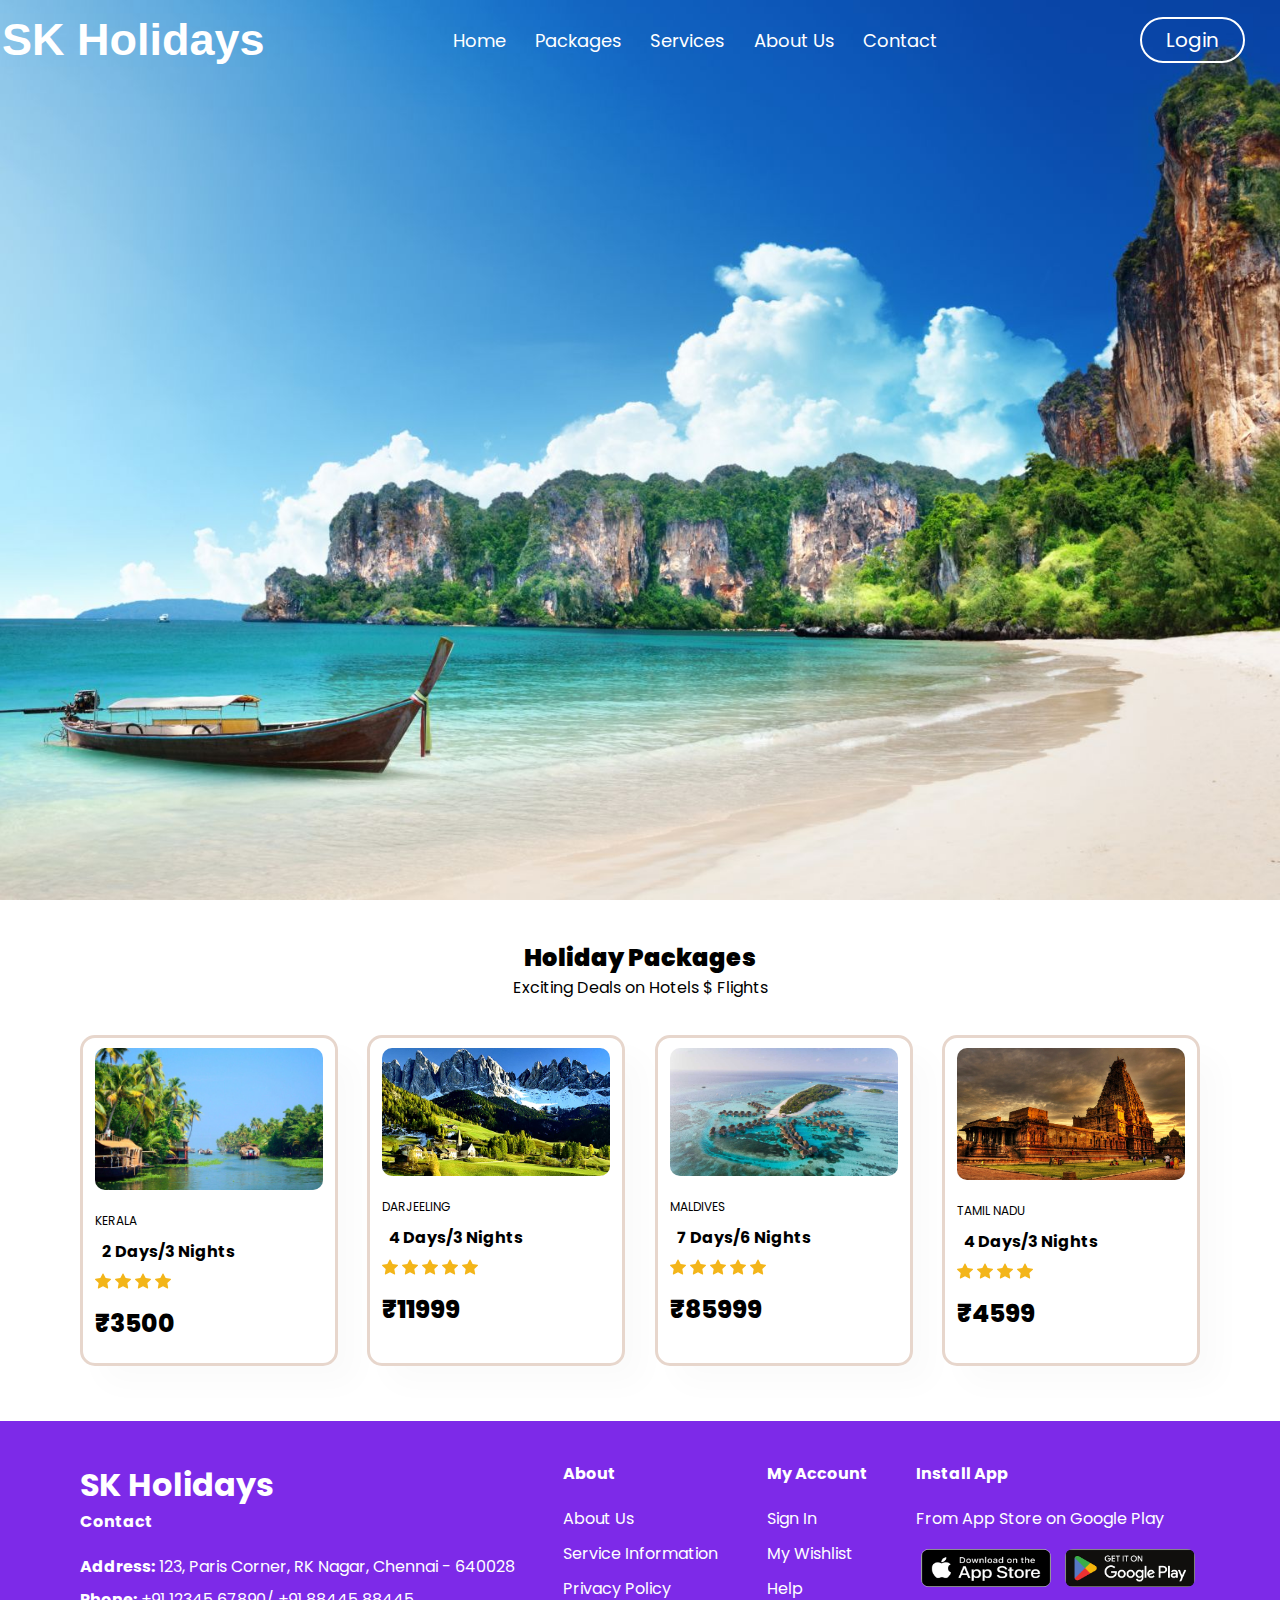
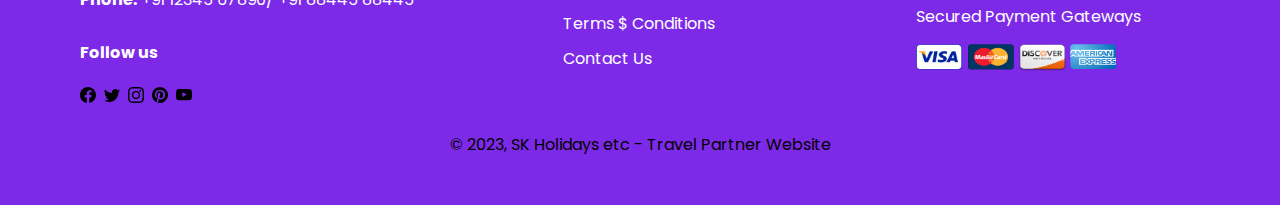
<file: index.html>
<!DOCTYPE html>
<!-- Coding by CodingLab || www.codinglabweb.com -->
<html lang="en">
  <head>
    <meta charset="UTF-8" />
    <meta http-equiv="X-UA-Compatible" content="IE=edge" />
    <meta name="viewport" content="width=device-width, initial-scale=1.0" />
    <title>SK Holidays</title>
    <link rel="stylesheet" href="style.css" />
    <!-- Unicons -->
    <link rel="stylesheet" href="https://unicons.iconscout.com/release/v4.0.0/css/line.css" />
  </head>
  <body>
    <!-- Header -->
    <header class="header">
      <nav class="nav">
        <a href="#" class="nav_logo">SK Holidays</a>

        <ul class="nav_items">
          <li class="nav_item">
            <a href="#" class="nav_link">Home</a>
            <a href="#" class="nav_link">Packages</a>
            <a href="#" class="nav_link">Services</a>
            <a href="#" class="nav_link">About Us</a>
            <a href="#" class="nav_link">Contact</a>
          </li>
        </ul>

        <button class="button" id="form-open">Login</button>
      </nav>
    </header>

    <!-- Home -->
    <section class="home">
      <div class="form_container">
        <i class="uil uil-times form_close"></i>
        <!-- Login From -->
        <div class="form login_form">
          <form action="#">
            <h2>Login</h2>

            <div class="input_box">
              <input type="email" placeholder="Enter your email" required />
              <i class="uil uil-envelope-alt email"></i>
            </div>
            <div class="input_box">
              <input type="password" placeholder="Enter your password" required />
              <i class="uil uil-lock password"></i>
              <i class="uil uil-eye-slash pw_hide"></i>
            </div>

            <div class="option_field">
              <span class="checkbox">
                <input type="checkbox" id="check" />
                <label for="check">Remember me</label>
              </span>
              <a href="#" class="forgot_pw">Forgot password?</a>
            </div>

            <button class="button">Login Now</button>

            <div class="login_signup">Don't have an account? <a href="#" id="signup">Signup</a></div>
          </form>
        </div>

        <!-- Signup From -->
        <div class="form signup_form">
          <form action="#">
            <h2>Signup</h2>

            <div class="input_box">
              <input type="email" placeholder="Enter your email" required />
              <i class="uil uil-envelope-alt email"></i>
            </div>
            <div class="input_box">
              <input type="password" placeholder="Create password" required />
              <i class="uil uil-lock password"></i>
              <i class="uil uil-eye-slash pw_hide"></i>
            </div>
            <div class="input_box">
              <input type="password" placeholder="Confirm password" required />
              <i class="uil uil-lock password"></i>
              <i class="uil uil-eye-slash pw_hide"></i>
            </div>

            <button class="button">Signup Now</button>

            <div class="login_signup">Already have an account? <a href="#" id="login">Login</a></div>
          </form>
        </div>
      </div>
    </section>

    <section id="pdtvivo" class="section-p1">
      <h2><b>Holiday Packages</b></h2>
      <p>Exciting Deals on Hotels $ Flights</p>
      <div class="pro-container">
          <div class="pro">
              <img src="kerala.jpg" alt="">
              <div class="des">
                  <span>KERALA</span>
                  <h5>2 Days/3 Nights</h5>
                  <div class="star">
                      <svg xmlns="http://www.w3.org/2000/svg" width="16" height="16" fill="currentColor" class="bi bi-star-fill" viewBox="0 0 16 16">
                          <path d="M3.612 15.443c-.386.198-.824-.149-.746-.592l.83-4.73L.173 6.765c-.329-.314-.158-.888.283-.95l4.898-.696L7.538.792c.197-.39.73-.39.927 0l2.184 4.327 4.898.696c.441.062.612.636.282.95l-3.522 3.356.83 4.73c.078.443-.36.79-.746.592L8 13.187l-4.389 2.256z"/>
                      </svg>
                      <svg xmlns="http://www.w3.org/2000/svg" width="16" height="16" fill="currentColor" class="bi bi-star-fill" viewBox="0 0 16 16">
                          <path d="M3.612 15.443c-.386.198-.824-.149-.746-.592l.83-4.73L.173 6.765c-.329-.314-.158-.888.283-.95l4.898-.696L7.538.792c.197-.39.73-.39.927 0l2.184 4.327 4.898.696c.441.062.612.636.282.95l-3.522 3.356.83 4.73c.078.443-.36.79-.746.592L8 13.187l-4.389 2.256z"/>
                      </svg>
                      <svg xmlns="http://www.w3.org/2000/svg" width="16" height="16" fill="currentColor" class="bi bi-star-fill" viewBox="0 0 16 16">
                          <path d="M3.612 15.443c-.386.198-.824-.149-.746-.592l.83-4.73L.173 6.765c-.329-.314-.158-.888.283-.95l4.898-.696L7.538.792c.197-.39.73-.39.927 0l2.184 4.327 4.898.696c.441.062.612.636.282.95l-3.522 3.356.83 4.73c.078.443-.36.79-.746.592L8 13.187l-4.389 2.256z"/>
                      </svg>
                      <svg xmlns="http://www.w3.org/2000/svg" width="16" height="16" fill="currentColor" class="bi bi-star-fill" viewBox="0 0 16 16">
                          <path d="M3.612 15.443c-.386.198-.824-.149-.746-.592l.83-4.73L.173 6.765c-.329-.314-.158-.888.283-.95l4.898-.696L7.538.792c.197-.39.73-.39.927 0l2.184 4.327 4.898.696c.441.062.612.636.282.95l-3.522 3.356.83 4.73c.078.443-.36.79-.746.592L8 13.187l-4.389 2.256z"/>
                      </svg>
                  </div>
                  <h4>₹3500</h4>
              </div>
          </div>
          <div class="pro">
              <img src="Darjeeling.jpg" alt="">
              <div class="des">
                  <span>DARJEELING</span>
                  <h5>4 Days/3 Nights </h5>
                  <div class="star">
                      <svg xmlns="http://www.w3.org/2000/svg" width="16" height="16" fill="currentColor" class="bi bi-star-fill" viewBox="0 0 16 16">
                          <path d="M3.612 15.443c-.386.198-.824-.149-.746-.592l.83-4.73L.173 6.765c-.329-.314-.158-.888.283-.95l4.898-.696L7.538.792c.197-.39.73-.39.927 0l2.184 4.327 4.898.696c.441.062.612.636.282.95l-3.522 3.356.83 4.73c.078.443-.36.79-.746.592L8 13.187l-4.389 2.256z"/>
                      </svg>
                      <svg xmlns="http://www.w3.org/2000/svg" width="16" height="16" fill="currentColor" class="bi bi-star-fill" viewBox="0 0 16 16">
                          <path d="M3.612 15.443c-.386.198-.824-.149-.746-.592l.83-4.73L.173 6.765c-.329-.314-.158-.888.283-.95l4.898-.696L7.538.792c.197-.39.73-.39.927 0l2.184 4.327 4.898.696c.441.062.612.636.282.95l-3.522 3.356.83 4.73c.078.443-.36.79-.746.592L8 13.187l-4.389 2.256z"/>
                      </svg>
                      <svg xmlns="http://www.w3.org/2000/svg" width="16" height="16" fill="currentColor" class="bi bi-star-fill" viewBox="0 0 16 16">
                          <path d="M3.612 15.443c-.386.198-.824-.149-.746-.592l.83-4.73L.173 6.765c-.329-.314-.158-.888.283-.95l4.898-.696L7.538.792c.197-.39.73-.39.927 0l2.184 4.327 4.898.696c.441.062.612.636.282.95l-3.522 3.356.83 4.73c.078.443-.36.79-.746.592L8 13.187l-4.389 2.256z"/>
                      </svg>
                      <svg xmlns="http://www.w3.org/2000/svg" width="16" height="16" fill="currentColor" class="bi bi-star-fill" viewBox="0 0 16 16">
                          <path d="M3.612 15.443c-.386.198-.824-.149-.746-.592l.83-4.73L.173 6.765c-.329-.314-.158-.888.283-.95l4.898-.696L7.538.792c.197-.39.73-.39.927 0l2.184 4.327 4.898.696c.441.062.612.636.282.95l-3.522 3.356.83 4.73c.078.443-.36.79-.746.592L8 13.187l-4.389 2.256z"/>
                      </svg>
                      <svg xmlns="http://www.w3.org/2000/svg" width="16" height="16" fill="currentColor" class="bi bi-star-fill" viewBox="0 0 16 16">
                          <path d="M3.612 15.443c-.386.198-.824-.149-.746-.592l.83-4.73L.173 6.765c-.329-.314-.158-.888.283-.95l4.898-.696L7.538.792c.197-.39.73-.39.927 0l2.184 4.327 4.898.696c.441.062.612.636.282.95l-3.522 3.356.83 4.73c.078.443-.36.79-.746.592L8 13.187l-4.389 2.256z"/>
                      </svg>
                  </div>
                  <h4>₹11999</h4>
              </div>
          </div>
          <div class="pro">
              <img src="MALDIVES.jpg" alt="">
              <div class="des">
                  <span>MALDIVES</span>
                  <h5>7 Days/6 Nights</h5>
                  <div class="star">
                      <svg xmlns="http://www.w3.org/2000/svg" width="16" height="16" fill="currentColor" class="bi bi-star-fill" viewBox="0 0 16 16">
                          <path d="M3.612 15.443c-.386.198-.824-.149-.746-.592l.83-4.73L.173 6.765c-.329-.314-.158-.888.283-.95l4.898-.696L7.538.792c.197-.39.73-.39.927 0l2.184 4.327 4.898.696c.441.062.612.636.282.95l-3.522 3.356.83 4.73c.078.443-.36.79-.746.592L8 13.187l-4.389 2.256z"/>
                      </svg>
                      <svg xmlns="http://www.w3.org/2000/svg" width="16" height="16" fill="currentColor" class="bi bi-star-fill" viewBox="0 0 16 16">
                          <path d="M3.612 15.443c-.386.198-.824-.149-.746-.592l.83-4.73L.173 6.765c-.329-.314-.158-.888.283-.95l4.898-.696L7.538.792c.197-.39.73-.39.927 0l2.184 4.327 4.898.696c.441.062.612.636.282.95l-3.522 3.356.83 4.73c.078.443-.36.79-.746.592L8 13.187l-4.389 2.256z"/>
                      </svg>
                      <svg xmlns="http://www.w3.org/2000/svg" width="16" height="16" fill="currentColor" class="bi bi-star-fill" viewBox="0 0 16 16">
                          <path d="M3.612 15.443c-.386.198-.824-.149-.746-.592l.83-4.73L.173 6.765c-.329-.314-.158-.888.283-.95l4.898-.696L7.538.792c.197-.39.73-.39.927 0l2.184 4.327 4.898.696c.441.062.612.636.282.95l-3.522 3.356.83 4.73c.078.443-.36.79-.746.592L8 13.187l-4.389 2.256z"/>
                      </svg>
                      <svg xmlns="http://www.w3.org/2000/svg" width="16" height="16" fill="currentColor" class="bi bi-star-fill" viewBox="0 0 16 16">
                          <path d="M3.612 15.443c-.386.198-.824-.149-.746-.592l.83-4.73L.173 6.765c-.329-.314-.158-.888.283-.95l4.898-.696L7.538.792c.197-.39.73-.39.927 0l2.184 4.327 4.898.696c.441.062.612.636.282.95l-3.522 3.356.83 4.73c.078.443-.36.79-.746.592L8 13.187l-4.389 2.256z"/>
                      </svg>
                      <svg xmlns="http://www.w3.org/2000/svg" width="16" height="16" fill="currentColor" class="bi bi-star-fill" viewBox="0 0 16 16">
                          <path d="M3.612 15.443c-.386.198-.824-.149-.746-.592l.83-4.73L.173 6.765c-.329-.314-.158-.888.283-.95l4.898-.696L7.538.792c.197-.39.73-.39.927 0l2.184 4.327 4.898.696c.441.062.612.636.282.95l-3.522 3.356.83 4.73c.078.443-.36.79-.746.592L8 13.187l-4.389 2.256z"/>
                      </svg>
                  </div>
                  <h4>₹85999</h4>
              </div>
          </div>
          <div class="pro">
              <img src="tn.jpg" alt="">
              <div class="des">
                  <span>TAMIL NADU</span>
                  <h5>4 Days/3 Nights</h5>
                  <div class="star">
                      <svg xmlns="http://www.w3.org/2000/svg" width="16" height="16" fill="currentColor" class="bi bi-star-fill" viewBox="0 0 16 16">
                          <path d="M3.612 15.443c-.386.198-.824-.149-.746-.592l.83-4.73L.173 6.765c-.329-.314-.158-.888.283-.95l4.898-.696L7.538.792c.197-.39.73-.39.927 0l2.184 4.327 4.898.696c.441.062.612.636.282.95l-3.522 3.356.83 4.73c.078.443-.36.79-.746.592L8 13.187l-4.389 2.256z"/>
                      </svg>
                      <svg xmlns="http://www.w3.org/2000/svg" width="16" height="16" fill="currentColor" class="bi bi-star-fill" viewBox="0 0 16 16">
                          <path d="M3.612 15.443c-.386.198-.824-.149-.746-.592l.83-4.73L.173 6.765c-.329-.314-.158-.888.283-.95l4.898-.696L7.538.792c.197-.39.73-.39.927 0l2.184 4.327 4.898.696c.441.062.612.636.282.95l-3.522 3.356.83 4.73c.078.443-.36.79-.746.592L8 13.187l-4.389 2.256z"/>
                      </svg>
                      <svg xmlns="http://www.w3.org/2000/svg" width="16" height="16" fill="currentColor" class="bi bi-star-fill" viewBox="0 0 16 16">
                          <path d="M3.612 15.443c-.386.198-.824-.149-.746-.592l.83-4.73L.173 6.765c-.329-.314-.158-.888.283-.95l4.898-.696L7.538.792c.197-.39.73-.39.927 0l2.184 4.327 4.898.696c.441.062.612.636.282.95l-3.522 3.356.83 4.73c.078.443-.36.79-.746.592L8 13.187l-4.389 2.256z"/>
                      </svg>
                      <svg xmlns="http://www.w3.org/2000/svg" width="16" height="16" fill="currentColor" class="bi bi-star-fill" viewBox="0 0 16 16">
                          <path d="M3.612 15.443c-.386.198-.824-.149-.746-.592l.83-4.73L.173 6.765c-.329-.314-.158-.888.283-.95l4.898-.696L7.538.792c.197-.39.73-.39.927 0l2.184 4.327 4.898.696c.441.062.612.636.282.95l-3.522 3.356.83 4.73c.078.443-.36.79-.746.592L8 13.187l-4.389 2.256z"/>
                      </svg>
                  </div>
                  <h4>₹4599</h4>
              </div>
          </div>
      </div>
  </section>

  <footer class="section-p1">
    <div class="col">
      <h1>SK Holidays</h1>
        <h4>Contact</h4>
        <p><strong>Address:</strong> 123, Paris Corner, RK Nagar, Chennai - 640028</p>
        <p><strong>Phone:</strong> +91 12345 67890/ +91 88445 88445</p>
        <div class="follow">
            <h4>Follow us</h4>
            <div class="icon">
                <svg xmlns="http://www.w3.org/2000/svg" width="20" height="20" fill="currentColor" class="bi bi-facebook" viewBox="0 0 16 16">
                <path d="M16 8.049c0-4.446-3.582-8.05-8-8.05C3.58 0-.002 3.603-.002 8.05c0 4.017 2.926 7.347 6.75 7.951v-5.625h-2.03V8.05H6.75V6.275c0-2.017 1.195-3.131 3.022-3.131.876 0 1.791.157 1.791.157v1.98h-1.009c-.993 0-1.303.621-1.303 1.258v1.51h2.218l-.354 2.326H9.25V16c3.824-.604 6.75-3.934 6.75-7.951z"/>
                </svg>
                <svg xmlns="http://www.w3.org/2000/svg" width="20" height="20" fill="currentColor" class="bi bi-twitter" viewBox="0 0 16 16">
                <path d="M5.026 15c6.038 0 9.341-5.003 9.341-9.334 0-.14 0-.282-.006-.422A6.685 6.685 0 0 0 16 3.542a6.658 6.658 0 0 1-1.889.518 3.301 3.301 0 0 0 1.447-1.817 6.533 6.533 0 0 1-2.087.793A3.286 3.286 0 0 0 7.875 6.03a9.325 9.325 0 0 1-6.767-3.429 3.289 3.289 0 0 0 1.018 4.382A3.323 3.323 0 0 1 .64 6.575v.045a3.288 3.288 0 0 0 2.632 3.218 3.203 3.203 0 0 1-.865.115 3.23 3.23 0 0 1-.614-.057 3.283 3.283 0 0 0 3.067 2.277A6.588 6.588 0 0 1 .78 13.58a6.32 6.32 0 0 1-.78-.045A9.344 9.344 0 0 0 5.026 15z"/>
                </svg>
                <svg xmlns="http://www.w3.org/2000/svg" width="20" height="20" fill="currentColor" class="bi bi-instagram" viewBox="0 0 16 16">
                <path d="M8 0C5.829 0 5.556.01 4.703.048 3.85.088 3.269.222 2.76.42a3.917 3.917 0 0 0-1.417.923A3.927 3.927 0 0 0 .42 2.76C.222 3.268.087 3.85.048 4.7.01 5.555 0 5.827 0 8.001c0 2.172.01 2.444.048 3.297.04.852.174 1.433.372 1.942.205.526.478.972.923 1.417.444.445.89.719 1.416.923.51.198 1.09.333 1.942.372C5.555 15.99 5.827 16 8 16s2.444-.01 3.298-.048c.851-.04 1.434-.174 1.943-.372a3.916 3.916 0 0 0 1.416-.923c.445-.445.718-.891.923-1.417.197-.509.332-1.09.372-1.942C15.99 10.445 16 10.173 16 8s-.01-2.445-.048-3.299c-.04-.851-.175-1.433-.372-1.941a3.926 3.926 0 0 0-.923-1.417A3.911 3.911 0 0 0 13.24.42c-.51-.198-1.092-.333-1.943-.372C10.443.01 10.172 0 7.998 0h.003zm-.717 1.442h.718c2.136 0 2.389.007 3.232.046.78.035 1.204.166 1.486.275.373.145.64.319.92.599.28.28.453.546.598.92.11.281.24.705.275 1.485.039.843.047 1.096.047 3.231s-.008 2.389-.047 3.232c-.035.78-.166 1.203-.275 1.485a2.47 2.47 0 0 1-.599.919c-.28.28-.546.453-.92.598-.28.11-.704.24-1.485.276-.843.038-1.096.047-3.232.047s-2.39-.009-3.233-.047c-.78-.036-1.203-.166-1.485-.276a2.478 2.478 0 0 1-.92-.598 2.48 2.48 0 0 1-.6-.92c-.109-.281-.24-.705-.275-1.485-.038-.843-.046-1.096-.046-3.233 0-2.136.008-2.388.046-3.231.036-.78.166-1.204.276-1.486.145-.373.319-.64.599-.92.28-.28.546-.453.92-.598.282-.11.705-.24 1.485-.276.738-.034 1.024-.044 2.515-.045v.002zm4.988 1.328a.96.96 0 1 0 0 1.92.96.96 0 0 0 0-1.92zm-4.27 1.122a4.109 4.109 0 1 0 0 8.217 4.109 4.109 0 0 0 0-8.217zm0 1.441a2.667 2.667 0 1 1 0 5.334 2.667 2.667 0 0 1 0-5.334z"/>
                </svg>
                <svg xmlns="http://www.w3.org/2000/svg" width="20" height="20" fill="currentColor" class="bi bi-pinterest" viewBox="0 0 16 16">
                <path d="M8 0a8 8 0 0 0-2.915 15.452c-.07-.633-.134-1.606.027-2.297.146-.625.938-3.977.938-3.977s-.239-.479-.239-1.187c0-1.113.645-1.943 1.448-1.943.682 0 1.012.512 1.012 1.127 0 .686-.437 1.712-.663 2.663-.188.796.4 1.446 1.185 1.446 1.422 0 2.515-1.5 2.515-3.664 0-1.915-1.377-3.254-3.342-3.254-2.276 0-3.612 1.707-3.612 3.471 0 .688.265 1.425.595 1.826a.24.24 0 0 1 .056.23c-.061.252-.196.796-.222.907-.035.146-.116.177-.268.107-1-.465-1.624-1.926-1.624-3.1 0-2.523 1.834-4.84 5.286-4.84 2.775 0 4.932 1.977 4.932 4.62 0 2.757-1.739 4.976-4.151 4.976-.811 0-1.573-.421-1.834-.919l-.498 1.902c-.181.695-.669 1.566-.995 2.097A8 8 0 1 0 8 0z"/>
                </svg>
                <svg xmlns="http://www.w3.org/2000/svg" width="20" height="20" fill="currentColor" class="bi bi-youtube" viewBox="0 0 16 16">
                <path d="M8.051 1.999h.089c.822.003 4.987.033 6.11.335a2.01 2.01 0 0 1 1.415 1.42c.101.38.172.883.22 1.402l.01.104.022.26.008.104c.065.914.073 1.77.074 1.957v.075c-.001.194-.01 1.108-.082 2.06l-.008.105-.009.104c-.05.572-.124 1.14-.235 1.558a2.007 2.007 0 0 1-1.415 1.42c-1.16.312-5.569.334-6.18.335h-.142c-.309 0-1.587-.006-2.927-.052l-.17-.006-.087-.004-.171-.007-.171-.007c-1.11-.049-2.167-.128-2.654-.26a2.007 2.007 0 0 1-1.415-1.419c-.111-.417-.185-.986-.235-1.558L.09 9.82l-.008-.104A31.4 31.4 0 0 1 0 7.68v-.123c.002-.215.01-.958.064-1.778l.007-.103.003-.052.008-.104.022-.26.01-.104c.048-.519.119-1.023.22-1.402a2.007 2.007 0 0 1 1.415-1.42c.487-.13 1.544-.21 2.654-.26l.17-.007.172-.006.086-.003.171-.007A99.788 99.788 0 0 1 7.858 2h.193zM6.4 5.209v4.818l4.157-2.408L6.4 5.209z"/>
                </svg>
            </div>
        </div>
    </div>
  
    <div class="col">
        <h4>About</h4>
        <a href="#">About Us</a>
        <a href="#">Service Information</a>
        <a href="#">Privacy Policy</a>
        <a href="#">Terms $ Conditions</a>
        <a href="#">Contact Us</a>
    </div>
  
    <div class="col">
        <h4>My Account</h4>
        <a href="signin.html">Sign In</a>
        <a href="#">My Wishlist</a>
        <a href="#">Help</a>
    </div>
  
    <div class="col install">
        <h4>Install App</h4>
        <p>From App Store on Google Play</p>
        <div class="row">
            <img src="payas2.png" alt="" width="130" height="38">
            <img src="paygp2.png" alt="" width="130" height="38">
        </div>
        <p>Secured Payment Gateways</p>
        <img src="pngegg2.png" alt="" width="200" height="40">
    </div>
  
    <div class="copyright">
        <p>© 2023, SK Holidays etc - Travel Partner Website</p>
    </div>
  </footer>


    <script src="script.js"></script>
  </body>
</html>
</file>
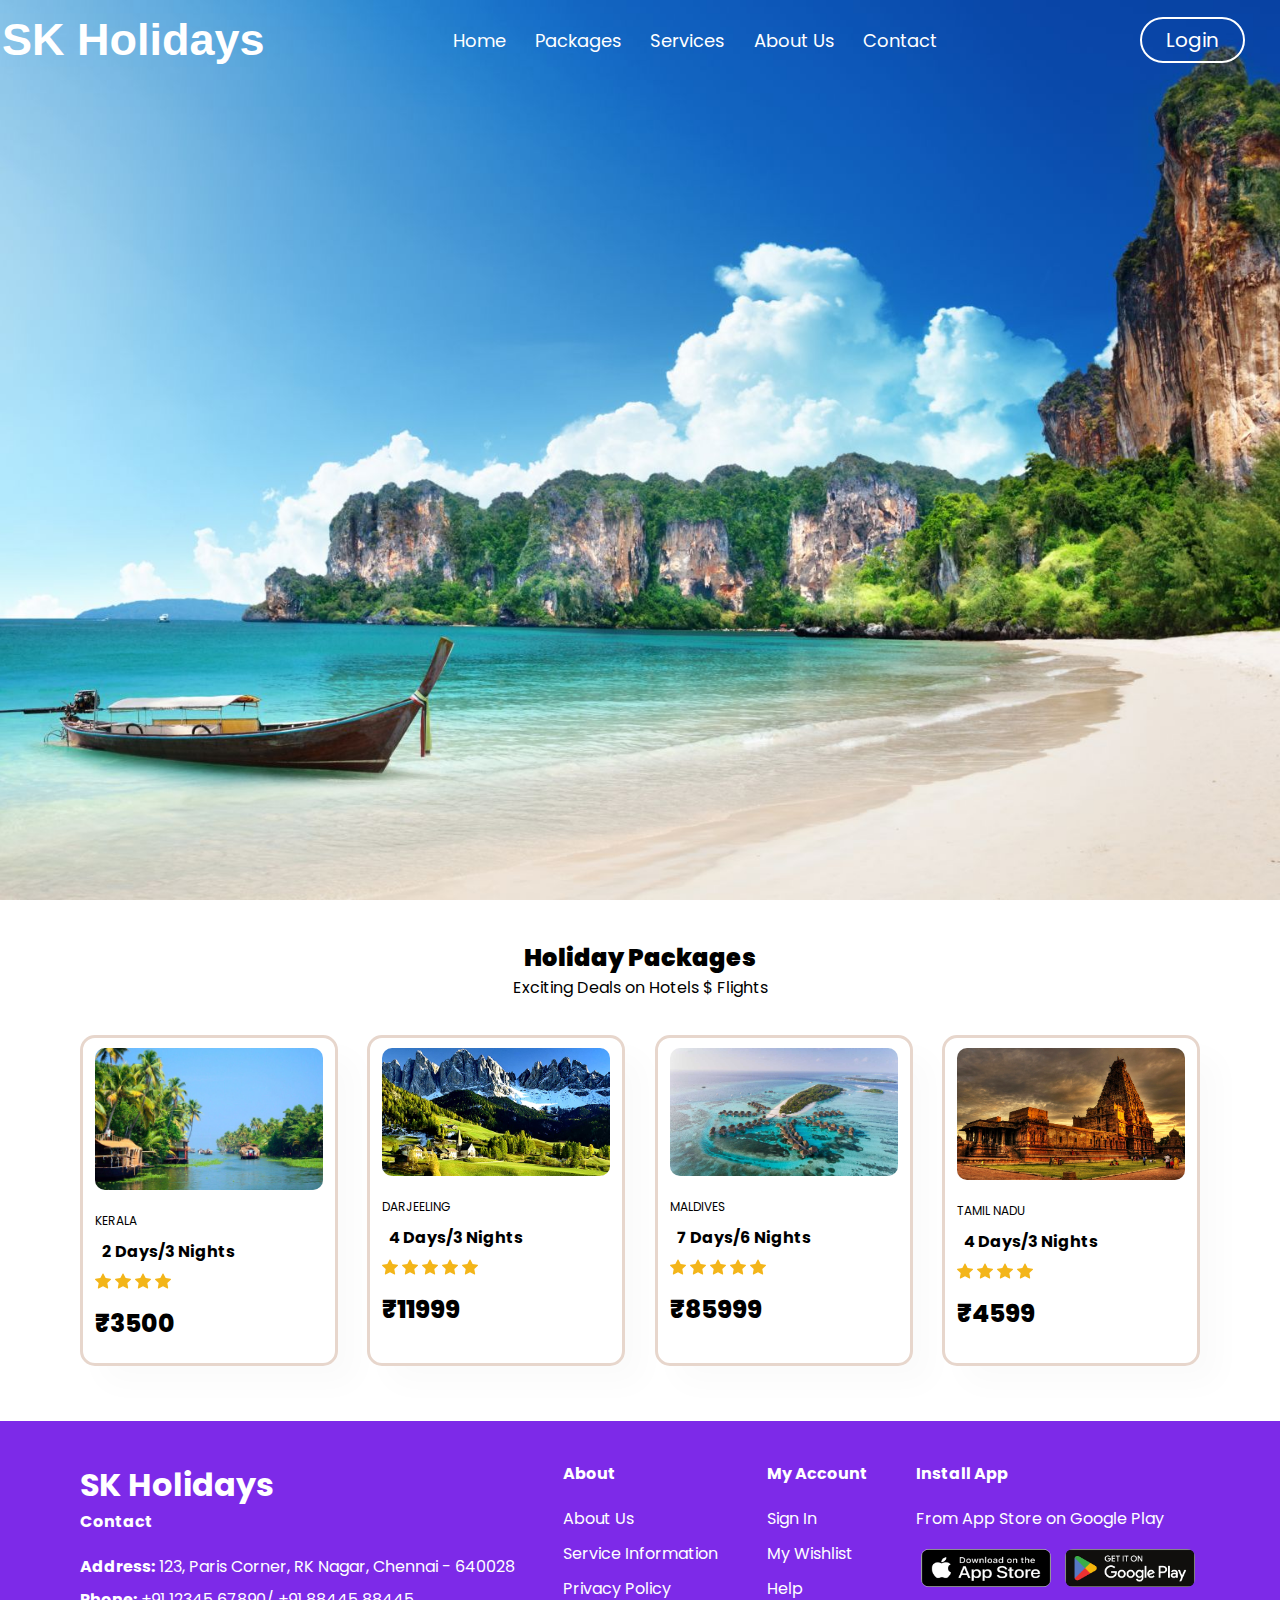
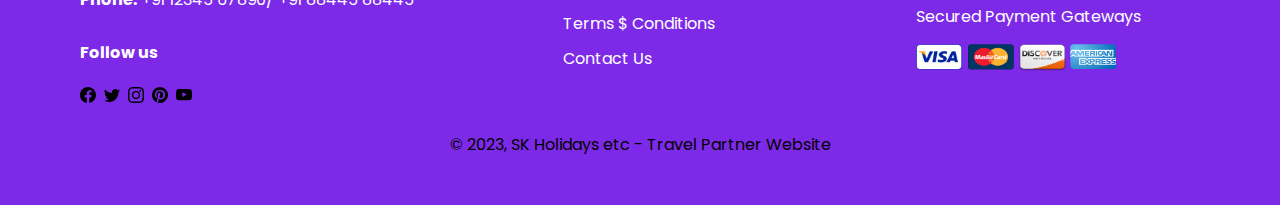
<file: Kaviya.html>
<!DOCTYPE html>
<!-- Coding by CodingLab || www.codinglabweb.com -->
<html lang="en">
  <head>
    <meta charset="UTF-8" />
    <meta http-equiv="X-UA-Compatible" content="IE=edge" />
    <meta name="viewport" content="width=device-width, initial-scale=1.0" />
    <title>SK Holidays</title>
    <link rel="stylesheet" href="kaviya.css" />
    <!-- Unicons -->
    <link rel="stylesheet" href="https://unicons.iconscout.com/release/v4.0.0/css/line.css" />
  </head>
  <body>
    <!-- Header -->
    <header class="header">
      <nav class="nav">
        <a href="#" class="nav_logo">SK Holidays</a>

        <ul class="nav_items">
          <li class="nav_item">
            <a href="#" class="nav_link">Home</a>
            <a href="#" class="nav_link">Packages</a>
            <a href="#" class="nav_link">Services</a>
            <a href="#" class="nav_link">About Us</a>
            <a href="#" class="nav_link">Contact</a>
          </li>
        </ul>

        <button class="button" id="form-open">Login</button>
      </nav>
    </header>

    <!-- Home -->
    <section class="home">
      <div class="form_container">
        <i class="uil uil-times form_close"></i>
        <!-- Login From -->
        <div class="form login_form">
          <form action="#">
            <h2>Login</h2>

            <div class="input_box">
              <input type="email" placeholder="Enter your email" required />
              <i class="uil uil-envelope-alt email"></i>
            </div>
            <div class="input_box">
              <input type="password" placeholder="Enter your password" required />
              <i class="uil uil-lock password"></i>
              <i class="uil uil-eye-slash pw_hide"></i>
            </div>

            <div class="option_field">
              <span class="checkbox">
                <input type="checkbox" id="check" />
                <label for="check">Remember me</label>
              </span>
              <a href="#" class="forgot_pw">Forgot password?</a>
            </div>

            <button class="button">Login Now</button>

            <div class="login_signup">Don't have an account? <a href="#" id="signup">Signup</a></div>
          </form>
        </div>

        <!-- Signup From -->
        <div class="form signup_form">
          <form action="#">
            <h2>Signup</h2>

            <div class="input_box">
              <input type="email" placeholder="Enter your email" required />
              <i class="uil uil-envelope-alt email"></i>
            </div>
            <div class="input_box">
              <input type="password" placeholder="Create password" required />
              <i class="uil uil-lock password"></i>
              <i class="uil uil-eye-slash pw_hide"></i>
            </div>
            <div class="input_box">
              <input type="password" placeholder="Confirm password" required />
              <i class="uil uil-lock password"></i>
              <i class="uil uil-eye-slash pw_hide"></i>
            </div>

            <button class="button">Signup Now</button>

            <div class="login_signup">Already have an account? <a href="#" id="login">Login</a></div>
          </form>
        </div>
      </div>
    </section>

    <section id="pdtvivo" class="section-p1">
      <h2><b>Holiday Packages</b></h2>
      <p>Exciting Deals on Hotels $ Flights</p>
      <div class="pro-container">
          <div class="pro">
              <img src="kerala.jpg" alt="">
              <div class="des">
                  <span>KERALA</span>
                  <h5>2 Days/3 Nights</h5>
                  <div class="star">
                      <svg xmlns="http://www.w3.org/2000/svg" width="16" height="16" fill="currentColor" class="bi bi-star-fill" viewBox="0 0 16 16">
                          <path d="M3.612 15.443c-.386.198-.824-.149-.746-.592l.83-4.73L.173 6.765c-.329-.314-.158-.888.283-.95l4.898-.696L7.538.792c.197-.39.73-.39.927 0l2.184 4.327 4.898.696c.441.062.612.636.282.95l-3.522 3.356.83 4.73c.078.443-.36.79-.746.592L8 13.187l-4.389 2.256z"/>
                      </svg>
                      <svg xmlns="http://www.w3.org/2000/svg" width="16" height="16" fill="currentColor" class="bi bi-star-fill" viewBox="0 0 16 16">
                          <path d="M3.612 15.443c-.386.198-.824-.149-.746-.592l.83-4.73L.173 6.765c-.329-.314-.158-.888.283-.95l4.898-.696L7.538.792c.197-.39.73-.39.927 0l2.184 4.327 4.898.696c.441.062.612.636.282.95l-3.522 3.356.83 4.73c.078.443-.36.79-.746.592L8 13.187l-4.389 2.256z"/>
                      </svg>
                      <svg xmlns="http://www.w3.org/2000/svg" width="16" height="16" fill="currentColor" class="bi bi-star-fill" viewBox="0 0 16 16">
                          <path d="M3.612 15.443c-.386.198-.824-.149-.746-.592l.83-4.73L.173 6.765c-.329-.314-.158-.888.283-.95l4.898-.696L7.538.792c.197-.39.73-.39.927 0l2.184 4.327 4.898.696c.441.062.612.636.282.95l-3.522 3.356.83 4.73c.078.443-.36.79-.746.592L8 13.187l-4.389 2.256z"/>
                      </svg>
                      <svg xmlns="http://www.w3.org/2000/svg" width="16" height="16" fill="currentColor" class="bi bi-star-fill" viewBox="0 0 16 16">
                          <path d="M3.612 15.443c-.386.198-.824-.149-.746-.592l.83-4.73L.173 6.765c-.329-.314-.158-.888.283-.95l4.898-.696L7.538.792c.197-.39.73-.39.927 0l2.184 4.327 4.898.696c.441.062.612.636.282.95l-3.522 3.356.83 4.73c.078.443-.36.79-.746.592L8 13.187l-4.389 2.256z"/>
                      </svg>
                  </div>
                  <h4>₹3500</h4>
              </div>
          </div>
          <div class="pro">
              <img src="Darjeeling.jpg" alt="">
              <div class="des">
                  <span>DARJEELING</span>
                  <h5>4 Days/3 Nights </h5>
                  <div class="star">
                      <svg xmlns="http://www.w3.org/2000/svg" width="16" height="16" fill="currentColor" class="bi bi-star-fill" viewBox="0 0 16 16">
                          <path d="M3.612 15.443c-.386.198-.824-.149-.746-.592l.83-4.73L.173 6.765c-.329-.314-.158-.888.283-.95l4.898-.696L7.538.792c.197-.39.73-.39.927 0l2.184 4.327 4.898.696c.441.062.612.636.282.95l-3.522 3.356.83 4.73c.078.443-.36.79-.746.592L8 13.187l-4.389 2.256z"/>
                      </svg>
                      <svg xmlns="http://www.w3.org/2000/svg" width="16" height="16" fill="currentColor" class="bi bi-star-fill" viewBox="0 0 16 16">
                          <path d="M3.612 15.443c-.386.198-.824-.149-.746-.592l.83-4.73L.173 6.765c-.329-.314-.158-.888.283-.95l4.898-.696L7.538.792c.197-.39.73-.39.927 0l2.184 4.327 4.898.696c.441.062.612.636.282.95l-3.522 3.356.83 4.73c.078.443-.36.79-.746.592L8 13.187l-4.389 2.256z"/>
                      </svg>
                      <svg xmlns="http://www.w3.org/2000/svg" width="16" height="16" fill="currentColor" class="bi bi-star-fill" viewBox="0 0 16 16">
                          <path d="M3.612 15.443c-.386.198-.824-.149-.746-.592l.83-4.73L.173 6.765c-.329-.314-.158-.888.283-.95l4.898-.696L7.538.792c.197-.39.73-.39.927 0l2.184 4.327 4.898.696c.441.062.612.636.282.95l-3.522 3.356.83 4.73c.078.443-.36.79-.746.592L8 13.187l-4.389 2.256z"/>
                      </svg>
                      <svg xmlns="http://www.w3.org/2000/svg" width="16" height="16" fill="currentColor" class="bi bi-star-fill" viewBox="0 0 16 16">
                          <path d="M3.612 15.443c-.386.198-.824-.149-.746-.592l.83-4.73L.173 6.765c-.329-.314-.158-.888.283-.95l4.898-.696L7.538.792c.197-.39.73-.39.927 0l2.184 4.327 4.898.696c.441.062.612.636.282.95l-3.522 3.356.83 4.73c.078.443-.36.79-.746.592L8 13.187l-4.389 2.256z"/>
                      </svg>
                      <svg xmlns="http://www.w3.org/2000/svg" width="16" height="16" fill="currentColor" class="bi bi-star-fill" viewBox="0 0 16 16">
                          <path d="M3.612 15.443c-.386.198-.824-.149-.746-.592l.83-4.73L.173 6.765c-.329-.314-.158-.888.283-.95l4.898-.696L7.538.792c.197-.39.73-.39.927 0l2.184 4.327 4.898.696c.441.062.612.636.282.95l-3.522 3.356.83 4.73c.078.443-.36.79-.746.592L8 13.187l-4.389 2.256z"/>
                      </svg>
                  </div>
                  <h4>₹11999</h4>
              </div>
          </div>
          <div class="pro">
              <img src="MALDIVES.jpg" alt="">
              <div class="des">
                  <span>MALDIVES</span>
                  <h5>7 Days/6 Nights</h5>
                  <div class="star">
                      <svg xmlns="http://www.w3.org/2000/svg" width="16" height="16" fill="currentColor" class="bi bi-star-fill" viewBox="0 0 16 16">
                          <path d="M3.612 15.443c-.386.198-.824-.149-.746-.592l.83-4.73L.173 6.765c-.329-.314-.158-.888.283-.95l4.898-.696L7.538.792c.197-.39.73-.39.927 0l2.184 4.327 4.898.696c.441.062.612.636.282.95l-3.522 3.356.83 4.73c.078.443-.36.79-.746.592L8 13.187l-4.389 2.256z"/>
                      </svg>
                      <svg xmlns="http://www.w3.org/2000/svg" width="16" height="16" fill="currentColor" class="bi bi-star-fill" viewBox="0 0 16 16">
                          <path d="M3.612 15.443c-.386.198-.824-.149-.746-.592l.83-4.73L.173 6.765c-.329-.314-.158-.888.283-.95l4.898-.696L7.538.792c.197-.39.73-.39.927 0l2.184 4.327 4.898.696c.441.062.612.636.282.95l-3.522 3.356.83 4.73c.078.443-.36.79-.746.592L8 13.187l-4.389 2.256z"/>
                      </svg>
                      <svg xmlns="http://www.w3.org/2000/svg" width="16" height="16" fill="currentColor" class="bi bi-star-fill" viewBox="0 0 16 16">
                          <path d="M3.612 15.443c-.386.198-.824-.149-.746-.592l.83-4.73L.173 6.765c-.329-.314-.158-.888.283-.95l4.898-.696L7.538.792c.197-.39.73-.39.927 0l2.184 4.327 4.898.696c.441.062.612.636.282.95l-3.522 3.356.83 4.73c.078.443-.36.79-.746.592L8 13.187l-4.389 2.256z"/>
                      </svg>
                      <svg xmlns="http://www.w3.org/2000/svg" width="16" height="16" fill="currentColor" class="bi bi-star-fill" viewBox="0 0 16 16">
                          <path d="M3.612 15.443c-.386.198-.824-.149-.746-.592l.83-4.73L.173 6.765c-.329-.314-.158-.888.283-.95l4.898-.696L7.538.792c.197-.39.73-.39.927 0l2.184 4.327 4.898.696c.441.062.612.636.282.95l-3.522 3.356.83 4.73c.078.443-.36.79-.746.592L8 13.187l-4.389 2.256z"/>
                      </svg>
                      <svg xmlns="http://www.w3.org/2000/svg" width="16" height="16" fill="currentColor" class="bi bi-star-fill" viewBox="0 0 16 16">
                          <path d="M3.612 15.443c-.386.198-.824-.149-.746-.592l.83-4.73L.173 6.765c-.329-.314-.158-.888.283-.95l4.898-.696L7.538.792c.197-.39.73-.39.927 0l2.184 4.327 4.898.696c.441.062.612.636.282.95l-3.522 3.356.83 4.73c.078.443-.36.79-.746.592L8 13.187l-4.389 2.256z"/>
                      </svg>
                  </div>
                  <h4>₹85999</h4>
              </div>
          </div>
          <div class="pro">
              <img src="tn.jpg" alt="">
              <div class="des">
                  <span>TAMIL NADU</span>
                  <h5>4 Days/3 Nights</h5>
                  <div class="star">
                      <svg xmlns="http://www.w3.org/2000/svg" width="16" height="16" fill="currentColor" class="bi bi-star-fill" viewBox="0 0 16 16">
                          <path d="M3.612 15.443c-.386.198-.824-.149-.746-.592l.83-4.73L.173 6.765c-.329-.314-.158-.888.283-.95l4.898-.696L7.538.792c.197-.39.73-.39.927 0l2.184 4.327 4.898.696c.441.062.612.636.282.95l-3.522 3.356.83 4.73c.078.443-.36.79-.746.592L8 13.187l-4.389 2.256z"/>
                      </svg>
                      <svg xmlns="http://www.w3.org/2000/svg" width="16" height="16" fill="currentColor" class="bi bi-star-fill" viewBox="0 0 16 16">
                          <path d="M3.612 15.443c-.386.198-.824-.149-.746-.592l.83-4.73L.173 6.765c-.329-.314-.158-.888.283-.95l4.898-.696L7.538.792c.197-.39.73-.39.927 0l2.184 4.327 4.898.696c.441.062.612.636.282.95l-3.522 3.356.83 4.73c.078.443-.36.79-.746.592L8 13.187l-4.389 2.256z"/>
                      </svg>
                      <svg xmlns="http://www.w3.org/2000/svg" width="16" height="16" fill="currentColor" class="bi bi-star-fill" viewBox="0 0 16 16">
                          <path d="M3.612 15.443c-.386.198-.824-.149-.746-.592l.83-4.73L.173 6.765c-.329-.314-.158-.888.283-.95l4.898-.696L7.538.792c.197-.39.73-.39.927 0l2.184 4.327 4.898.696c.441.062.612.636.282.95l-3.522 3.356.83 4.73c.078.443-.36.79-.746.592L8 13.187l-4.389 2.256z"/>
                      </svg>
                      <svg xmlns="http://www.w3.org/2000/svg" width="16" height="16" fill="currentColor" class="bi bi-star-fill" viewBox="0 0 16 16">
                          <path d="M3.612 15.443c-.386.198-.824-.149-.746-.592l.83-4.73L.173 6.765c-.329-.314-.158-.888.283-.95l4.898-.696L7.538.792c.197-.39.73-.39.927 0l2.184 4.327 4.898.696c.441.062.612.636.282.95l-3.522 3.356.83 4.73c.078.443-.36.79-.746.592L8 13.187l-4.389 2.256z"/>
                      </svg>
                  </div>
                  <h4>₹4599</h4>
              </div>
          </div>
      </div>
  </section>

  <footer class="section-p1">
    <div class="col">
      <h1>SK Holidays</h1>
        <h4>Contact</h4>
        <p><strong>Address:</strong> 123, Paris Corner, RK Nagar, Chennai - 640028</p>
        <p><strong>Phone:</strong> +91 12345 67890/ +91 88445 88445</p>
        <div class="follow">
            <h4>Follow us</h4>
            <div class="icon">
                <svg xmlns="http://www.w3.org/2000/svg" width="20" height="20" fill="currentColor" class="bi bi-facebook" viewBox="0 0 16 16">
                <path d="M16 8.049c0-4.446-3.582-8.05-8-8.05C3.58 0-.002 3.603-.002 8.05c0 4.017 2.926 7.347 6.75 7.951v-5.625h-2.03V8.05H6.75V6.275c0-2.017 1.195-3.131 3.022-3.131.876 0 1.791.157 1.791.157v1.98h-1.009c-.993 0-1.303.621-1.303 1.258v1.51h2.218l-.354 2.326H9.25V16c3.824-.604 6.75-3.934 6.75-7.951z"/>
                </svg>
                <svg xmlns="http://www.w3.org/2000/svg" width="20" height="20" fill="currentColor" class="bi bi-twitter" viewBox="0 0 16 16">
                <path d="M5.026 15c6.038 0 9.341-5.003 9.341-9.334 0-.14 0-.282-.006-.422A6.685 6.685 0 0 0 16 3.542a6.658 6.658 0 0 1-1.889.518 3.301 3.301 0 0 0 1.447-1.817 6.533 6.533 0 0 1-2.087.793A3.286 3.286 0 0 0 7.875 6.03a9.325 9.325 0 0 1-6.767-3.429 3.289 3.289 0 0 0 1.018 4.382A3.323 3.323 0 0 1 .64 6.575v.045a3.288 3.288 0 0 0 2.632 3.218 3.203 3.203 0 0 1-.865.115 3.23 3.23 0 0 1-.614-.057 3.283 3.283 0 0 0 3.067 2.277A6.588 6.588 0 0 1 .78 13.58a6.32 6.32 0 0 1-.78-.045A9.344 9.344 0 0 0 5.026 15z"/>
                </svg>
                <svg xmlns="http://www.w3.org/2000/svg" width="20" height="20" fill="currentColor" class="bi bi-instagram" viewBox="0 0 16 16">
                <path d="M8 0C5.829 0 5.556.01 4.703.048 3.85.088 3.269.222 2.76.42a3.917 3.917 0 0 0-1.417.923A3.927 3.927 0 0 0 .42 2.76C.222 3.268.087 3.85.048 4.7.01 5.555 0 5.827 0 8.001c0 2.172.01 2.444.048 3.297.04.852.174 1.433.372 1.942.205.526.478.972.923 1.417.444.445.89.719 1.416.923.51.198 1.09.333 1.942.372C5.555 15.99 5.827 16 8 16s2.444-.01 3.298-.048c.851-.04 1.434-.174 1.943-.372a3.916 3.916 0 0 0 1.416-.923c.445-.445.718-.891.923-1.417.197-.509.332-1.09.372-1.942C15.99 10.445 16 10.173 16 8s-.01-2.445-.048-3.299c-.04-.851-.175-1.433-.372-1.941a3.926 3.926 0 0 0-.923-1.417A3.911 3.911 0 0 0 13.24.42c-.51-.198-1.092-.333-1.943-.372C10.443.01 10.172 0 7.998 0h.003zm-.717 1.442h.718c2.136 0 2.389.007 3.232.046.78.035 1.204.166 1.486.275.373.145.64.319.92.599.28.28.453.546.598.92.11.281.24.705.275 1.485.039.843.047 1.096.047 3.231s-.008 2.389-.047 3.232c-.035.78-.166 1.203-.275 1.485a2.47 2.47 0 0 1-.599.919c-.28.28-.546.453-.92.598-.28.11-.704.24-1.485.276-.843.038-1.096.047-3.232.047s-2.39-.009-3.233-.047c-.78-.036-1.203-.166-1.485-.276a2.478 2.478 0 0 1-.92-.598 2.48 2.48 0 0 1-.6-.92c-.109-.281-.24-.705-.275-1.485-.038-.843-.046-1.096-.046-3.233 0-2.136.008-2.388.046-3.231.036-.78.166-1.204.276-1.486.145-.373.319-.64.599-.92.28-.28.546-.453.92-.598.282-.11.705-.24 1.485-.276.738-.034 1.024-.044 2.515-.045v.002zm4.988 1.328a.96.96 0 1 0 0 1.92.96.96 0 0 0 0-1.92zm-4.27 1.122a4.109 4.109 0 1 0 0 8.217 4.109 4.109 0 0 0 0-8.217zm0 1.441a2.667 2.667 0 1 1 0 5.334 2.667 2.667 0 0 1 0-5.334z"/>
                </svg>
                <svg xmlns="http://www.w3.org/2000/svg" width="20" height="20" fill="currentColor" class="bi bi-pinterest" viewBox="0 0 16 16">
                <path d="M8 0a8 8 0 0 0-2.915 15.452c-.07-.633-.134-1.606.027-2.297.146-.625.938-3.977.938-3.977s-.239-.479-.239-1.187c0-1.113.645-1.943 1.448-1.943.682 0 1.012.512 1.012 1.127 0 .686-.437 1.712-.663 2.663-.188.796.4 1.446 1.185 1.446 1.422 0 2.515-1.5 2.515-3.664 0-1.915-1.377-3.254-3.342-3.254-2.276 0-3.612 1.707-3.612 3.471 0 .688.265 1.425.595 1.826a.24.24 0 0 1 .056.23c-.061.252-.196.796-.222.907-.035.146-.116.177-.268.107-1-.465-1.624-1.926-1.624-3.1 0-2.523 1.834-4.84 5.286-4.84 2.775 0 4.932 1.977 4.932 4.62 0 2.757-1.739 4.976-4.151 4.976-.811 0-1.573-.421-1.834-.919l-.498 1.902c-.181.695-.669 1.566-.995 2.097A8 8 0 1 0 8 0z"/>
                </svg>
                <svg xmlns="http://www.w3.org/2000/svg" width="20" height="20" fill="currentColor" class="bi bi-youtube" viewBox="0 0 16 16">
                <path d="M8.051 1.999h.089c.822.003 4.987.033 6.11.335a2.01 2.01 0 0 1 1.415 1.42c.101.38.172.883.22 1.402l.01.104.022.26.008.104c.065.914.073 1.77.074 1.957v.075c-.001.194-.01 1.108-.082 2.06l-.008.105-.009.104c-.05.572-.124 1.14-.235 1.558a2.007 2.007 0 0 1-1.415 1.42c-1.16.312-5.569.334-6.18.335h-.142c-.309 0-1.587-.006-2.927-.052l-.17-.006-.087-.004-.171-.007-.171-.007c-1.11-.049-2.167-.128-2.654-.26a2.007 2.007 0 0 1-1.415-1.419c-.111-.417-.185-.986-.235-1.558L.09 9.82l-.008-.104A31.4 31.4 0 0 1 0 7.68v-.123c.002-.215.01-.958.064-1.778l.007-.103.003-.052.008-.104.022-.26.01-.104c.048-.519.119-1.023.22-1.402a2.007 2.007 0 0 1 1.415-1.42c.487-.13 1.544-.21 2.654-.26l.17-.007.172-.006.086-.003.171-.007A99.788 99.788 0 0 1 7.858 2h.193zM6.4 5.209v4.818l4.157-2.408L6.4 5.209z"/>
                </svg>
            </div>
        </div>
    </div>
  
    <div class="col">
        <h4>About</h4>
        <a href="#">About Us</a>
        <a href="#">Service Information</a>
        <a href="#">Privacy Policy</a>
        <a href="#">Terms $ Conditions</a>
        <a href="#">Contact Us</a>
    </div>
  
    <div class="col">
        <h4>My Account</h4>
        <a href="signin.html">Sign In</a>
        <a href="#">My Wishlist</a>
        <a href="#">Help</a>
    </div>
  
    <div class="col install">
        <h4>Install App</h4>
        <p>From App Store on Google Play</p>
        <div class="row">
            <img src="payas2.png" alt="" width="130" height="38">
            <img src="paygp2.png" alt="" width="130" height="38">
        </div>
        <p>Secured Payment Gateways</p>
        <img src="pngegg2.png" alt="" width="200" height="40">
    </div>
  
    <div class="copyright">
        <p>© 2023, SK Holidays etc - Travel Partner Website</p>
    </div>
  </footer>


    <script src="Kaviya.js"></script>
  </body>
</html>
</file>
<file: style.css>
/* Import Google font - Poppins */
@import url("https://fonts.googleapis.com/css2?family=Poppins:wght@200;300;400;500;600;700&display=swap");
* {
  margin: 0;
  padding: 0;
  box-sizing: border-box;
  font-family: "Poppins", sans-serif;
}

.section-p1{
  padding: 40px 80px;
}

.section-m1{
  margin: 40px 0;
}

a {
  text-decoration: none;
}
.header {
  position: absolute;
  height: 80px;
  width: 100%;
  z-index: 100;
  padding: 0 20px;
}
.nav {
  max-width: 1100px;
  width: 100%;
  margin: 0 auto;
}
.nav,
.nav_item {
  display: flex;
  height: 100%;
  align-items: center;
  justify-content: space-between;
}
.nav_logo,
.nav_link,
.button {
  color: #fff;
}
.nav_logo {
  font-size: 45px;
  margin-left: -8%;
  font-weight: 600;
  font-family: 'Franklin Gothic Medium', 'Arial Narrow', Arial, sans-serif;
}
.nav_item {
  column-gap: 25px;
  margin-left: -3%;
  font-size: 18px;
}
.nav_link:hover {
  color: #d9d9d9;
}
.button {
  padding: 6px 24px;
  border: 2px solid #fff;
  background: transparent;
  border-radius: 25px;
  cursor: pointer;
  font-size: 20px;
  margin-right: -5%;
}
.button:active {
  transform: scale(0.98);
}

/* Home */
.home {
  position: relative;
  height: 100vh;
  width: 100%;
  background-image: url("6487.jpg");
  background-size: cover;
  background-position: center;
}
.home::before {
  content: "";
  position: absolute;
  height: 100%;
  width: 100%;
  background-color: rgba(0, 0, 0, 0.6);
  z-index: 100;
  opacity: 0;
  pointer-events: none;
  transition: all 0.5s ease-out;
}
.home.show::before {
  opacity: 1;
  pointer-events: auto;
}
/* From */
.form_container {
  position: fixed;
  max-width: 320px;
  width: 100%;
  top: 50%;
  left: 50%;
  transform: translate(-50%, -50%) scale(1.2);
  z-index: 101;
  background: #fff;
  padding: 25px;
  border-radius: 12px;
  box-shadow: rgba(0, 0, 0, 0.1);
  opacity: 0;
  pointer-events: none;
  transition: all 0.4s ease-out;
}
.home.show .form_container {
  opacity: 1;
  pointer-events: auto;
  transform: translate(-50%, -50%) scale(1);
}
.signup_form {
  display: none;
}
.form_container.active .signup_form {
  display: block;
}
.form_container.active .login_form {
  display: none;
}
.form_close {
  position: absolute;
  top: 10px;
  right: 20px;
  color: #0b0217;
  font-size: 22px;
  opacity: 0.7;
  cursor: pointer;
}
.form_container h2 {
  font-size: 22px;
  color: #0b0217;
  text-align: center;
}
.input_box {
  position: relative;
  margin-top: 30px;
  width: 100%;
  height: 40px;
}
.input_box input {
  height: 100%;
  width: 100%;
  border: none;
  outline: none;
  padding: 0 30px;
  color: #333;
  transition: all 0.2s ease;
  border-bottom: 1.5px solid #aaaaaa;
}
.input_box input:focus {
  border-color: aqua;
}
.input_box i {
  position: absolute;
  top: 50%;
  transform: translateY(-50%);
  font-size: 20px;
  color: #707070;
}
.input_box i.email,
.input_box i.password {
  left: 0;
}
.input_box input:focus ~ i.email,
.input_box input:focus ~ i.password {
  color: aqua;
}
.input_box i.pw_hide {
  right: 0;
  font-size: 18px;
  cursor: pointer;
}
.option_field {
  margin-top: 14px;
  display: flex;
  align-items: center;
  justify-content: space-between;
}
.form_container a {
  color: red;
  font-size: 12px;
}
.form_container a:hover {
  text-decoration: underline;
}
.checkbox {
  display: flex;
  column-gap: 8px;
  white-space: nowrap;
}
.checkbox input {
  accent-color: #7d2ae8;
}
.checkbox label {
  font-size: 12px;
  cursor: pointer;
  user-select: none;
  color: #0b0217;
}
.form_container .button {
  background: aqua;
  margin-top: 30px;
  width: 100%;
  padding: 10px 0;
  border-radius: 10px;
  color: #0b0217;
}
.login_signup {
  font-size: 12px;
  text-align: center;
  margin-top: 15px;
}

/*-----pack------*/

#pdtvivo{
  text-align: center;
}

#pdtvivo .pro-container{
  display: flex;
  justify-content: space-between;
  padding-top: 20px;
  flex-wrap: wrap;
  
}


#pdtvivo .pro{
  width: 23%;
  min-width: 250px;
  padding: 10px 12px;
  border: 3px solid #e7d6cc;
  border-radius: 15px;
  cursor: pointer;
  box-shadow: 20px 20px 30px rgba(0, 0, 0, 0.02);
  margin: 15px 0;
  transition: 0.2s ease;
  position: relative;
}

#pdtvivo .pro:hover{
  box-shadow: 20px 20px 30px  rgba(70, 67, 67, 0.5);
}

#pdtvivo .pro img{
  width: 100%;
  border-radius: 10px;
}

#pdtvivo .pro .des{
  text-align: start;
  padding: 10px 0;
}

#pdtvivo .pro .des span{
  font-size: 12px;
}

#pdtvivo .pro .des h5{
  padding: 7px;
  font-size: 16px;
}

#pdtvivo .pro .des svg{
  font-size: 12px;
  color: rgba(243, 181, 25);
}

#pdtvivo .pro .des h4{
  padding-top: 9px;
  font-weight: 800;
  font-size: 25px;
}

#pdtvivo.pro .cart{
  width: 30px;
  height: 30px;
  line-height: 40px;
  font-weight: 800;
  color: #3547f0;
  position: absolute;
  bottom: 20px;
  right: 15px;
}

/*-----footer-----*/

footer{
  display: flex;
  flex-wrap: wrap;
  justify-content: space-between;
  background-color: #7d2ae8;
}

footer .col{
  display: flex;
  flex-direction: column;
  align-items: flex-start;
  margin-bottom: 20px;
  color: #fff;
}

footer .logo{
  margin-bottom: 30px;
}

footer h4{
  padding-bottom: 20px;
}

footer p{
  margin: 0 0 8px 0;
}
footer a{
  text-decoration: none;
  margin: 0 0 8px 0;
  color: #fff;
  margin-bottom: 10px;
}

footer .follow{
  margin-top: 20px;
}


footer .follow svg{
  color: #000;
  padding-right: 4px;
  cursor: pointer;
}

footer .install .row img{
  margin: 10px 5px 10px 5px;
  border-radius: 8px;
}

footer .follow svg:hover
footer a:hover{
  color: red;
}

footer .copyright{
  width: 100%;
  text-align: center;
}
</file>
<file: kaviya.css>
/* Import Google font - Poppins */
@import url("https://fonts.googleapis.com/css2?family=Poppins:wght@200;300;400;500;600;700&display=swap");
* {
  margin: 0;
  padding: 0;
  box-sizing: border-box;
  font-family: "Poppins", sans-serif;
}

.section-p1{
  padding: 40px 80px;
}

.section-m1{
  margin: 40px 0;
}

a {
  text-decoration: none;
}
.header {
  position: absolute;
  height: 80px;
  width: 100%;
  z-index: 100;
  padding: 0 20px;
}
.nav {
  max-width: 1100px;
  width: 100%;
  margin: 0 auto;
}
.nav,
.nav_item {
  display: flex;
  height: 100%;
  align-items: center;
  justify-content: space-between;
}
.nav_logo,
.nav_link,
.button {
  color: #fff;
}
.nav_logo {
  font-size: 45px;
  margin-left: -8%;
  font-weight: 600;
  font-family: 'Franklin Gothic Medium', 'Arial Narrow', Arial, sans-serif;
}
.nav_item {
  column-gap: 25px;
  margin-left: -3%;
  font-size: 18px;
}
.nav_link:hover {
  color: #d9d9d9;
}
.button {
  padding: 6px 24px;
  border: 2px solid #fff;
  background: transparent;
  border-radius: 25px;
  cursor: pointer;
  font-size: 20px;
  margin-right: -5%;
}
.button:active {
  transform: scale(0.98);
}

/* Home */
.home {
  position: relative;
  height: 100vh;
  width: 100%;
  background-image: url("6487.jpg");
  background-size: cover;
  background-position: center;
}
.home::before {
  content: "";
  position: absolute;
  height: 100%;
  width: 100%;
  background-color: rgba(0, 0, 0, 0.6);
  z-index: 100;
  opacity: 0;
  pointer-events: none;
  transition: all 0.5s ease-out;
}
.home.show::before {
  opacity: 1;
  pointer-events: auto;
}
/* From */
.form_container {
  position: fixed;
  max-width: 320px;
  width: 100%;
  top: 50%;
  left: 50%;
  transform: translate(-50%, -50%) scale(1.2);
  z-index: 101;
  background: #fff;
  padding: 25px;
  border-radius: 12px;
  box-shadow: rgba(0, 0, 0, 0.1);
  opacity: 0;
  pointer-events: none;
  transition: all 0.4s ease-out;
}
.home.show .form_container {
  opacity: 1;
  pointer-events: auto;
  transform: translate(-50%, -50%) scale(1);
}
.signup_form {
  display: none;
}
.form_container.active .signup_form {
  display: block;
}
.form_container.active .login_form {
  display: none;
}
.form_close {
  position: absolute;
  top: 10px;
  right: 20px;
  color: #0b0217;
  font-size: 22px;
  opacity: 0.7;
  cursor: pointer;
}
.form_container h2 {
  font-size: 22px;
  color: #0b0217;
  text-align: center;
}
.input_box {
  position: relative;
  margin-top: 30px;
  width: 100%;
  height: 40px;
}
.input_box input {
  height: 100%;
  width: 100%;
  border: none;
  outline: none;
  padding: 0 30px;
  color: #333;
  transition: all 0.2s ease;
  border-bottom: 1.5px solid #aaaaaa;
}
.input_box input:focus {
  border-color: aqua;
}
.input_box i {
  position: absolute;
  top: 50%;
  transform: translateY(-50%);
  font-size: 20px;
  color: #707070;
}
.input_box i.email,
.input_box i.password {
  left: 0;
}
.input_box input:focus ~ i.email,
.input_box input:focus ~ i.password {
  color: aqua;
}
.input_box i.pw_hide {
  right: 0;
  font-size: 18px;
  cursor: pointer;
}
.option_field {
  margin-top: 14px;
  display: flex;
  align-items: center;
  justify-content: space-between;
}
.form_container a {
  color: red;
  font-size: 12px;
}
.form_container a:hover {
  text-decoration: underline;
}
.checkbox {
  display: flex;
  column-gap: 8px;
  white-space: nowrap;
}
.checkbox input {
  accent-color: #7d2ae8;
}
.checkbox label {
  font-size: 12px;
  cursor: pointer;
  user-select: none;
  color: #0b0217;
}
.form_container .button {
  background: aqua;
  margin-top: 30px;
  width: 100%;
  padding: 10px 0;
  border-radius: 10px;
  color: #0b0217;
}
.login_signup {
  font-size: 12px;
  text-align: center;
  margin-top: 15px;
}

/*-----pack------*/

#pdtvivo{
  text-align: center;
}

#pdtvivo .pro-container{
  display: flex;
  justify-content: space-between;
  padding-top: 20px;
  flex-wrap: wrap;
  
}


#pdtvivo .pro{
  width: 23%;
  min-width: 250px;
  padding: 10px 12px;
  border: 3px solid #e7d6cc;
  border-radius: 15px;
  cursor: pointer;
  box-shadow: 20px 20px 30px rgba(0, 0, 0, 0.02);
  margin: 15px 0;
  transition: 0.2s ease;
  position: relative;
}

#pdtvivo .pro:hover{
  box-shadow: 20px 20px 30px  rgba(70, 67, 67, 0.5);
}

#pdtvivo .pro img{
  width: 100%;
  border-radius: 10px;
}

#pdtvivo .pro .des{
  text-align: start;
  padding: 10px 0;
}

#pdtvivo .pro .des span{
  font-size: 12px;
}

#pdtvivo .pro .des h5{
  padding: 7px;
  font-size: 16px;
}

#pdtvivo .pro .des svg{
  font-size: 12px;
  color: rgba(243, 181, 25);
}

#pdtvivo .pro .des h4{
  padding-top: 9px;
  font-weight: 800;
  font-size: 25px;
}

#pdtvivo.pro .cart{
  width: 30px;
  height: 30px;
  line-height: 40px;
  font-weight: 800;
  color: #3547f0;
  position: absolute;
  bottom: 20px;
  right: 15px;
}

/*-----footer-----*/

footer{
  display: flex;
  flex-wrap: wrap;
  justify-content: space-between;
  background-color: #7d2ae8;
}

footer .col{
  display: flex;
  flex-direction: column;
  align-items: flex-start;
  margin-bottom: 20px;
  color: #fff;
}

footer .logo{
  margin-bottom: 30px;
}

footer h4{
  padding-bottom: 20px;
}

footer p{
  margin: 0 0 8px 0;
}
footer a{
  text-decoration: none;
  margin: 0 0 8px 0;
  color: #fff;
  margin-bottom: 10px;
}

footer .follow{
  margin-top: 20px;
}


footer .follow svg{
  color: #000;
  padding-right: 4px;
  cursor: pointer;
}

footer .install .row img{
  margin: 10px 5px 10px 5px;
  border-radius: 8px;
}

footer .follow svg:hover
footer a:hover{
  color: red;
}

footer .copyright{
  width: 100%;
  text-align: center;
}
</file>
